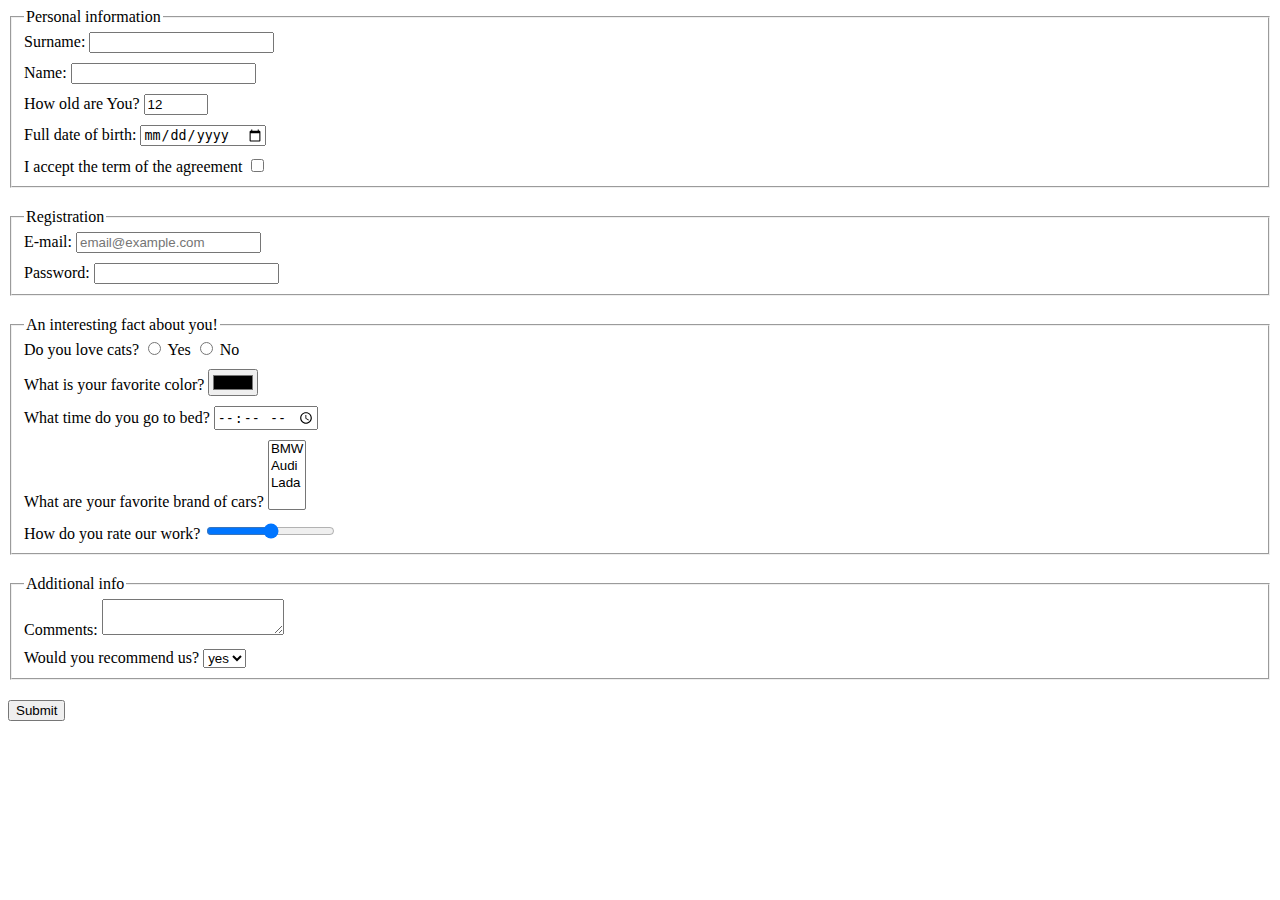
<file: index.html>
<!doctype html><html lang="en"><head><meta charset="UTF-8"><meta name="viewport" content="width=device-width, user-scalable=no, initial-scale=1.0, maximum-scale=1.0, minimum-scale=1.0"><meta http-equiv="X-UA-Compatible" content="ie=edge"><title>HTML Form</title><link rel="stylesheet" href="style.b7aec1fe.css"></head><body> <script type="text/javascript" src="main.e97352c4.js"></script> <form action="https://mate-academy-form-lesson.herokuapp.com/create-application" method="post" required autocomplete="off"> <fieldset class="info"> <legend>Personal information</legend> <label class="form-field"> Surname: <input type="text" name="surname"> </label> <label class="form-field"> Name: <input type="text" name="name"> </label> <label class="form-field"> How old are You? <input type="number" name="age" value="12" min="1" max="100"> </label> <label class="form-field"> Full date of birth: <input type="date" name="dateOfBirth"> </label> <label class="form-field"> I accept the term of the agreement <input type="checkbox" name="agreement"> </label> </fieldset> <fieldset class="info"> <legend>Registration</legend> <label class="form-field"> E-mail: <input type="email" name="e-mail" placeholder="email@example.com"> </label> <label class="form-field"> Password: <input type="password" name="Password" minlength="5" maxlength="12"> </label> </fieldset> <fieldset class="info"> <legend>An interesting fact about you!</legend> <label class="form-field"> Do you love cats? <label> <input type="radio" name="loveCats" value="Y"> Yes </label> <label> <input type="radio" name="loveCats" id="N"> No </label> </label> <label class="form-field"> What is your favorite color? <input type="color" name="color"> </label> <label class="form-field"> What time do you go to bed? <input type="time" name="timeToBed"> </label> <label class="form-field"> What are your favorite brand of cars? <select name="cars" id="cars" multiple> <option value="BMW">BMW</option> <option value="Audi">Audi</option> <option value="Lada">Lada</option> </select> </label> <label class="form-field"> How do you rate our work? <input type="range" name="grade" min="0" max="10"> </label> </fieldset> <fieldset class="info"> <legend>Additional info</legend> <label class="form-field"> Comments: <textarea name="Comments">
          </textarea> </label> <label class="form-field"> Would you recommend us? <select name="answer"> <option value="yes">yes</option> <option value="no">no</option> </select> </label> </fieldset> <button type="submit">Submit</button> </form> </body></html>
</file>
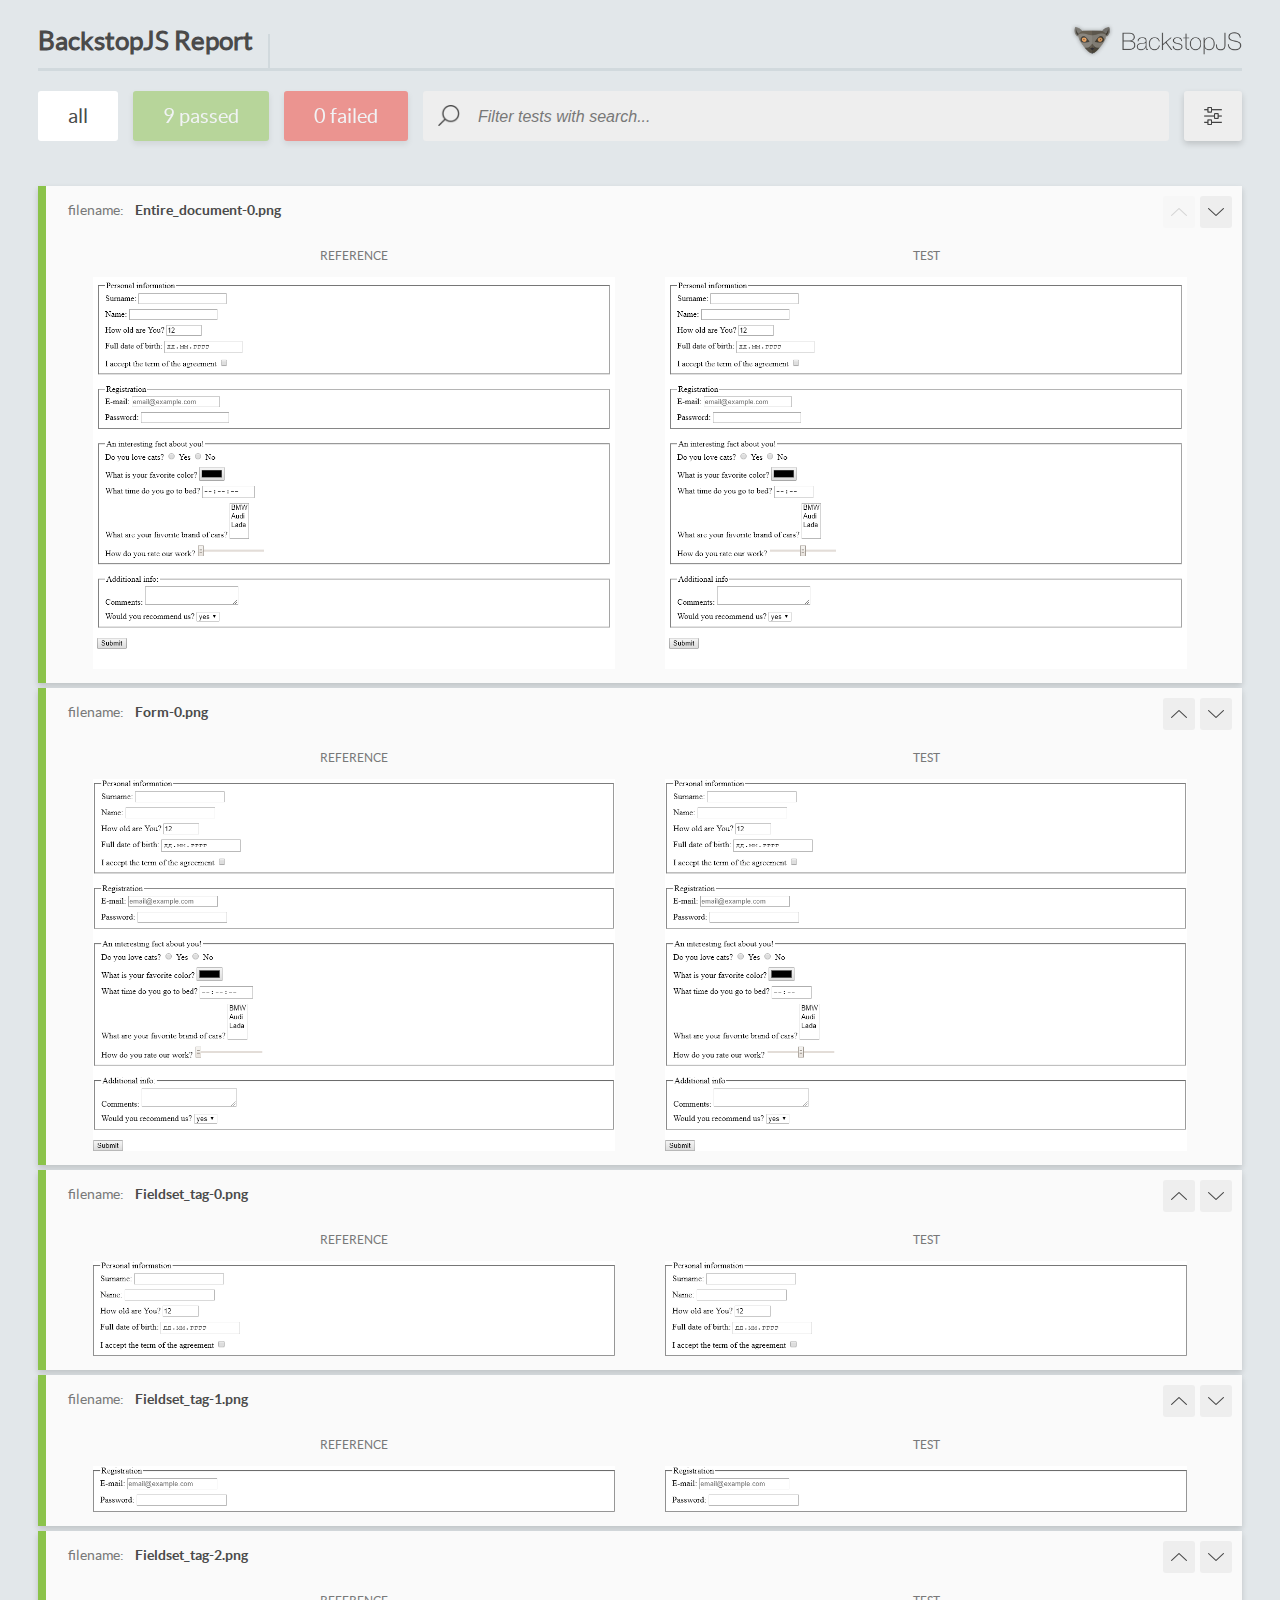
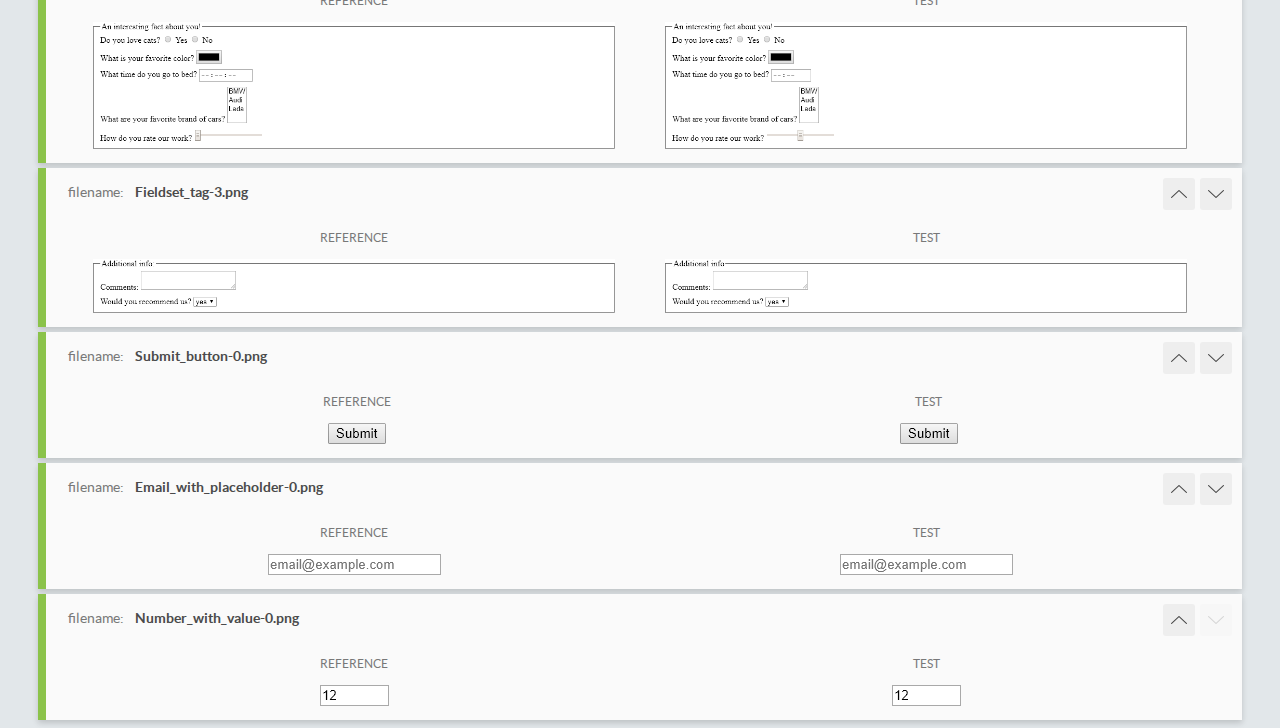
<file: report/html_report/index.html>
<!DOCTYPE html>
<html>
  <head>
    <meta charset="utf-8">
    <title>BackstopJS Report</title>

    <style>
      @font-face {
          font-family: 'latoregular';
          src: url('./assets/fonts/lato-regular-webfont.woff2') format('woff2'),
              url('./assets/fonts/lato-regular-webfont.woff') format('woff');
          font-weight: 400;
          font-style: normal;
      }
      @font-face {
          font-family: 'latobold';
          src: url('./assets/fonts/lato-bold-webfont.woff2') format('woff2'),
              url('./assets/fonts/lato-bold-webfont.woff') format('woff');
          font-weight: 700;
          font-style: normal;
      }

      .ReactModal__Body--open {
          overflow: hidden;
      }
      .ReactModal__Body--open .header {
        display: none;
      }

    </style>
  </head>
  <body style="background-color: #E2E7EA">
    <div id="root">

    </div>
    <script type="text/javascript">
      function report (report) { // eslint-disable-line no-unused-vars
        window.tests = report;
      }
    </script>
    <script type="text/javascript" src="config.js"></script>
    <script type="text/javascript" src="index_bundle.js"></script>
  </body>
</html>
</file>
<file: style.b7aec1fe.css>
.form-field{margin-bottom:10px;display:block}.info{margin-bottom:20px}.form-field:last-child{margin-bottom:0}
/*# sourceMappingURL=style.b7aec1fe.css.map */
</file>
